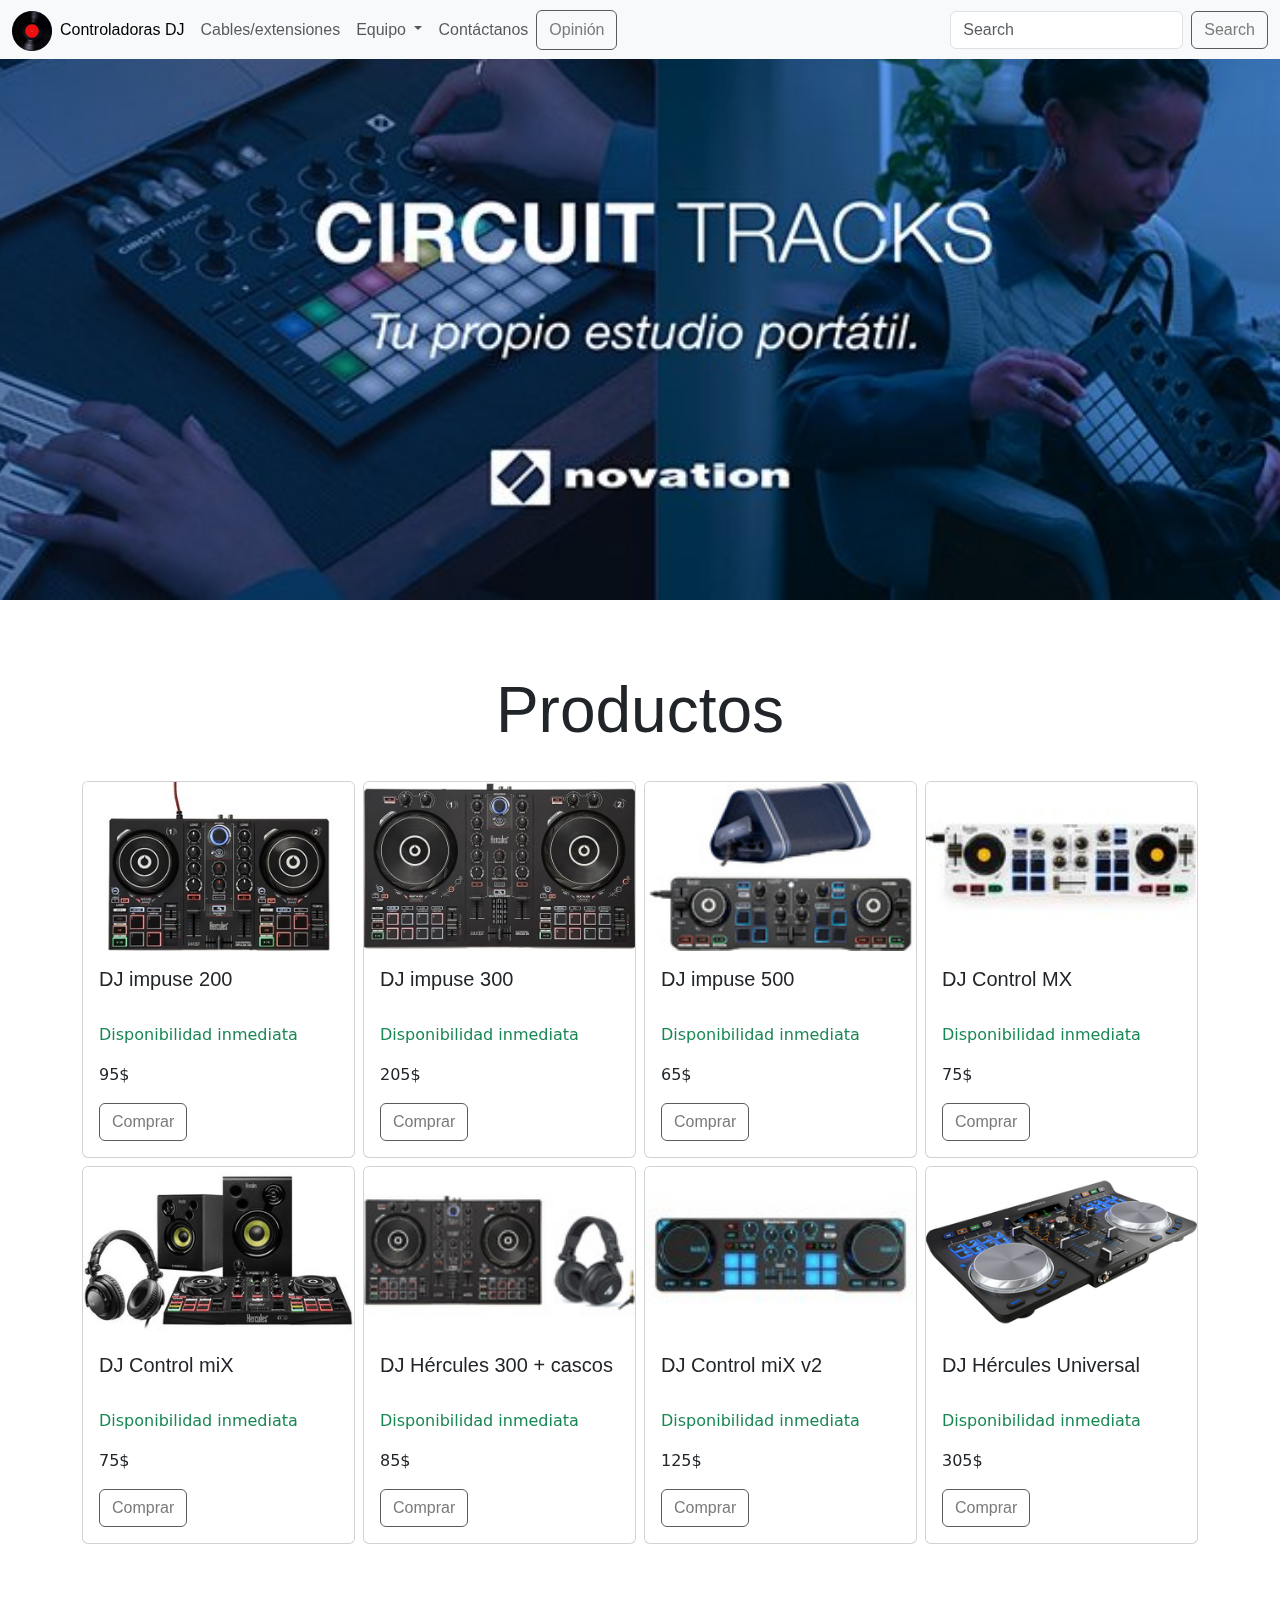
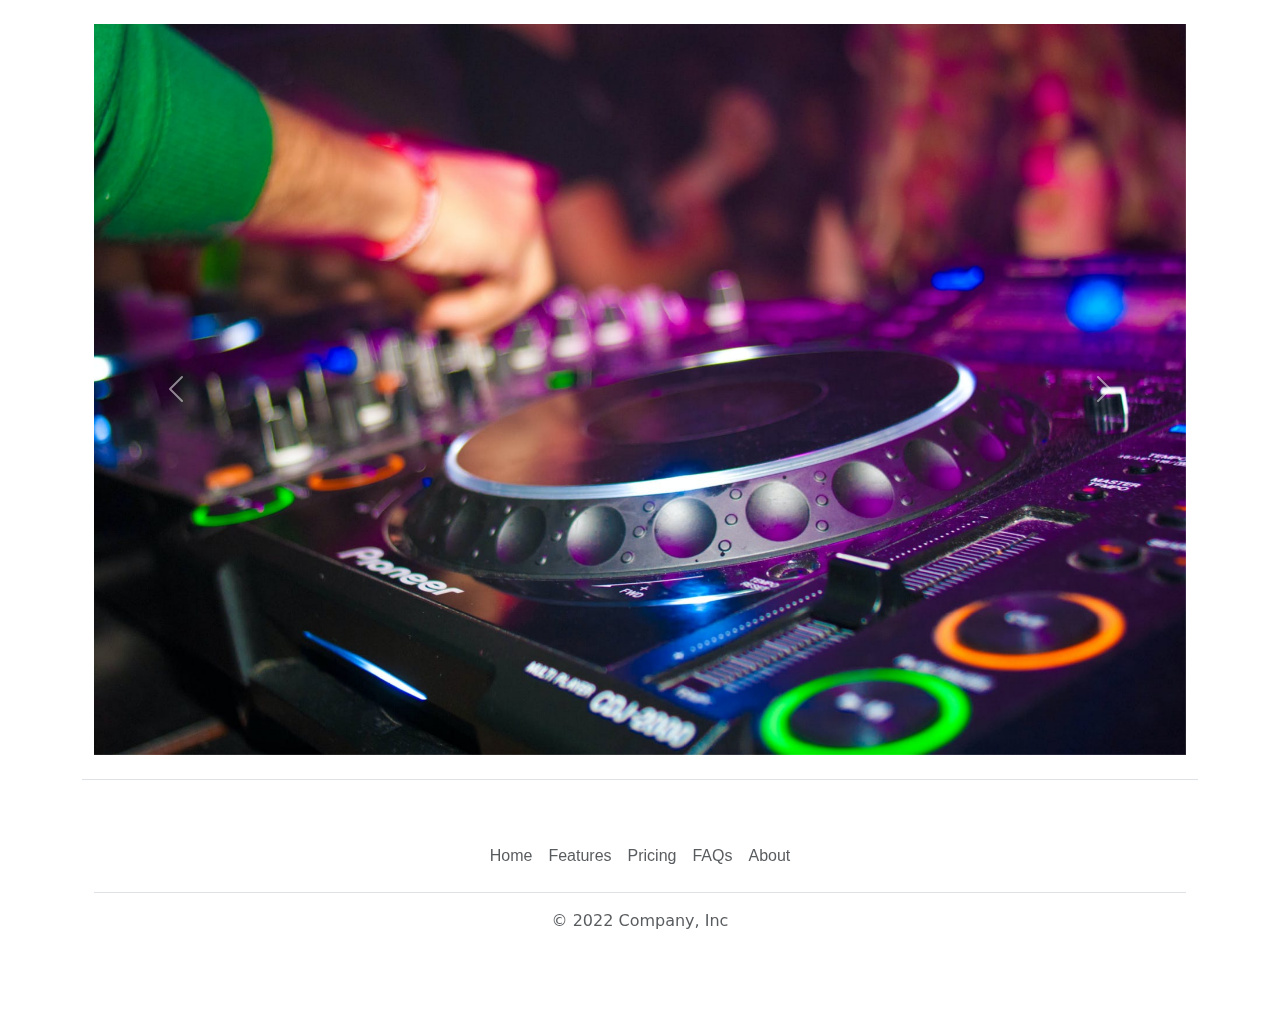
<file: index.html>
<!DOCTYPE html>
<html lang="en">
<head>
    <meta charset="UTF-8">
    <meta http-equiv="X-UA-Compatible" content="IE=edge">
    <meta name="viewport" content="width=device-width, initial-scale=1.0">
    <title>DJimenez</title>
    <link rel="stylesheet" type="text/css" href="./pagina/SCSS/estilo.css">
    <link rel="icon"  type="image/x-icon"type="image/jpg" href="/pagina/img/disconuevo.png"/>
 
</head>
<body>

  <header>
    <nav class="navbar navbar-expand-lg bg-body-tertiary" >
        <div class="container-fluid">
           <a href="index.html"><img alt="Logo" width="40"   class="d-inline-block align-text-top" src="./pagina/img/disco.jpg"></a> 
          <button class="navbar-toggler" type="button" data-bs-toggle="collapse" data-bs-target="#navbarSupportedContent" aria-controls="navbarSupportedContent" aria-expanded="false" aria-label="Toggle navigation">
            <span class="navbar-toggler-icon"></span>
          </button>
          <div class="collapse navbar-collapse" id="navbarSupportedContent">
            <ul class="navbar-nav me-auto mb-2 mb-lg-0">
              <li class="nav-item">
                <a class="nav-link active" aria-current="page" href="#">Controladoras DJ</a>
              </li>
              <li class="nav-item">
                  <li class="nav-item">
                    <a class="nav-link" href="cables.html">Cables/extensiones</a>
                    
                    <li class="nav-item dropdown">
                        <a class="nav-link dropdown-toggle" href="#" role="button" data-bs-toggle="dropdown" aria-expanded="false">
                    Equipo
                </a>
                <ul class="dropdown-menu">
                  <li><a class="dropdown-item" href="#">Sonido</a></li>
                  <li><a class="dropdown-item" href="#">Iluminación</a></li>
                  <li><a class="dropdown-item" href="#">Imagen</a></li>
                  <li><a class="dropdown-item" href="#">Soportes</a></li>

                  <li><hr class="dropdown-divider"></li>
                  <li><a class="dropdown-item" href="#">Material de estudio</a></li>
                </ul>
            </li>
        </li>
           <a class="nav-link" href="index2.html">Contáctanos</a>
         </li>
        

              <!-- Modal -->
              <button type="button" class="btn btn-outline-success" data-bs-toggle="modal" data-bs-target="#exampleModal" data-bs-whatever="@getbootstrap">Opinión</button>
            <div class="modal fade" id="exampleModal" tabindex="-1" aria-labelledby="exampleModalLabel" aria-hidden="true">
            <div class="modal-dialog">
                <div class="modal-content">
                <div class="modal-header">
                    <h1 class="modal-title fs-5" id="exampleModalLabel">Díganos</h1>
                    <button type="button" class="btn-close" data-bs-dismiss="modal" aria-label="Close"></button>
                </div>
                <div class="modal-body">
                    <form>
                    <div class="mb-3">
                        <label for="recipient-name" class="col-form-label">Correo electrónico</label>
                        <input type="text" class="form-control" id="recipient-name">
                    </div>
                    <div class="mb-3">
                        <label for="message-text" class="col-form-label">Mensaje</label>
                        <textarea class="form-control" id="message-text"></textarea>
                    </div>
                    </form>
                </div>
                <div class="modal-footer">
                    <button type="button" class="btn btn-outline-success" data-bs-dismiss="modal">Cerrar</button>
                    <button type="button" class="btn btn-outline-success">Enviar Mensaje</button>
                </div>
                </div>
            </div>
            </div>
            </ul>
            
            <form class="d-flex" role="search">
              <input class="form-control me-2" type="search" placeholder="Search" aria-label="Search">
              <button class="btn btn-outline-success" type="submit">Search</button>
            </form>
          </div>
        </div>
      </nav>
</header>

      <br>
 
 


<br>

<div class="container 3">
  <h1 class="text-center py-4 display-3">Productos</h1>
      <div class="row row-cols-1 row-cols-md-4 g-2">
        <div class="col">
          <div class="card">
            <img src="./pagina/img/impulse 200.jpg" class="card-img-top" alt="...">
            <div class="card-body">            
              <h5 class="card-title">DJ impuse 200</h5>
              <br>
              <p class="card-text">Disponibilidad inmediata</p>
              <p class="card-cover">95$</p>
              <button class="btn btn-outline-success" type="submit">Comprar</button>
            </div>
          </div>
        </div>
        <div class="col">
          <div class="card">
            <img src="./pagina/img/impulse300_files/Hercules_DJ_Control_Impulse_300.jpg" class="card-img-top" alt="...">
            <div class="card-body">
                <h5 class="card-title">DJ impuse 300</h5>
                <br>
                <p class="card-text">Disponibilidad inmediata</p>
                <p class="card-cover">205$</p>
                <button class="btn btn-outline-success" type="submit">Comprar</button>
            </div>
          </div>
        </div>
        <div class="col">
          <div class="card">
            <img src="./pagina/img/impulse300_files/Hercules_DJ_Control_StarLight_+__WAE_Outdoor_04_Plus.jpg" class="card-img-top" alt="...">
            <div class="card-body">
                <h5 class="card-title">DJ impuse 500</h5>
                <br>
                <p class="card-text">Disponibilidad inmediata</p>
                <p class="card-cover">65$</p>           
                <button class="btn btn-outline-success" type="submit">Comprar</button>
            </div>
          </div>
        </div>
        <div class="col">
          <div class="card">
            <img src="./pagina/img/impulse300_files/Hercules_DJControl_MiX.jpg" class="card-img-top" alt="...">
            <div class="card-body">
              <h5 class="card-title">DJ Control MX</h5>
              <br>
              <p class="card-text">Disponibilidad inmediata</p>
              <p class="card-cover">75$</p>
              <button class="btn btn-outline-success" type="submit">Comprar</button>
            </div>
          </div>
        </div>
        <div class="col">
          <div class="card">
            <img src="./pagina/img/impulse300_files/Hercules_DJ_Learning_Kit.jpg" class="card-img-top" alt="...">
            <div class="card-body">
              <h5 class="card-title">DJ Control miX</h5>
              <br>
              <p class="card-text">Disponibilidad inmediata</p>
              <p class="card-cover">75$</p>
              <button class="btn btn-outline-success" type="submit">Comprar</button>
            </div>
          </div>
        </div>
        <div class="col">
          <div class="card">
            <img src="./pagina/img/impulse300_files/Hercules_DJControl_Inpulse_300_+_Maono_MH_601_DJ.jpg" class="card-img-top" alt="...">
            <div class="card-body">
              <h5 class="card-title">DJ Hércules 300 + cascos </h5>
              <br>
              <p class="card-text">Disponibilidad inmediata</p>
              <p class="card-cover">85$</p>
              <button class="btn btn-outline-success" type="submit">Comprar</button>
            </div>
          </div>
        </div>
        <div class="col">
          <div class="card">
            <img src="./pagina/img/impulse300_files/Hercules_DJControl_Compact_2.jpg" class="card-img-top" alt="...">
            <div class="card-body">
              <h5 class="card-title">DJ Control miX v2</h5>
              <br>
              <p class="card-text">Disponibilidad inmediata</p>
              <p class="card-cover">125$</p>
              <button class="btn btn-outline-success" type="submit">Comprar</button>
            </div>
          </div>
        </div>
        <div class="col">
          <div class="card">
            <img src="./pagina/img/impulse300_files/Hercules_Universal_DJ.jpg" class="card-img-top" alt="...">
            <div class="card-body">
              <h5 class="card-title">DJ Hércules Universal</h5>
              <br>
              <p class="card-text">Disponibilidad inmediata</p>
              <p class="card-cover">305$</p>
              <button class="btn btn-outline-success" type="submit">Comprar</button>
            </div>
          </div>
        </div>

    </div>

    <br>

    <div class="container 2">
      <h1 class="text-center py-4 display-3"></h1>
     <!--  <h1 class="text-center py-3 display-5">Servicios</h1> -->
      <div id="carouselExample" class="carousel slider">
        <div class="carousel-inner" data-bs-interval="10000">
          <div class="carousel-item active">
            <img src="./pagina/img/dj1.jpeg" class="d-block w-100" alt="...">
          </div>
          <div class="carousel-item  " data-bs-interval="10000">
            <img src="./pagina/img/dj2.jpg" class="d-block w-100" alt="...">
          </div>
       
        </div>
        <button class="carousel-control-prev" type="button" data-bs-target="#carouselExample" data-bs-slide="prev">
          <span class="carousel-control-prev-icon" aria-hidden="true"></span>
          <span class="visually-hidden">Previous</span>
        </button>
        <button class="carousel-control-next" type="button" data-bs-target="#carouselExample" data-bs-slide="next">
          <span class="carousel-control-next-icon" aria-hidden="true"></span>
          <span class="visually-hidden">Next</span>
        </button>
      </div>
    </div>


    
    <footer class="d-flex flex-wrap justify-content-between align-items-center py-3 my-4 border-top">
        <div class="container">
            <footer class="py-3 my-4">
              <ul class="nav justify-content-center border-bottom pb-3 mb-3">
                <li class="nav-item"><a href="#" class="nav-link px-2 text-muted">Home</a></li>
                <li class="nav-item"><a href="#" class="nav-link px-2 text-muted">Features</a></li>
                <li class="nav-item"><a href="#" class="nav-link px-2 text-muted">Pricing</a></li>
                <li class="nav-item"><a href="#" class="nav-link px-2 text-muted">FAQs</a></li>
                <li class="nav-item"><a href="#" class="nav-link px-2 text-muted">About</a></li>
              </ul>
              <p class="text-center text-muted">© 2022 Company, Inc</p>
            </footer>
          </div>
      </footer>


<script src="script.js"></script>
<script src="carusel.js"></script>

<script src="https://cdn.jsdelivr.net/npm/bootstrap@5.3.0-alpha1/dist/js/bootstrap.bundle.min.js" integrity="sha384-w76AqPfDkMBDXo30jS1Sgez6pr3x5MlQ1ZAGC+nuZB+EYdgRZgiwxhTBTkF7CXvN" crossorigin="anonymous"></script>
</body>
</html>
</file>
